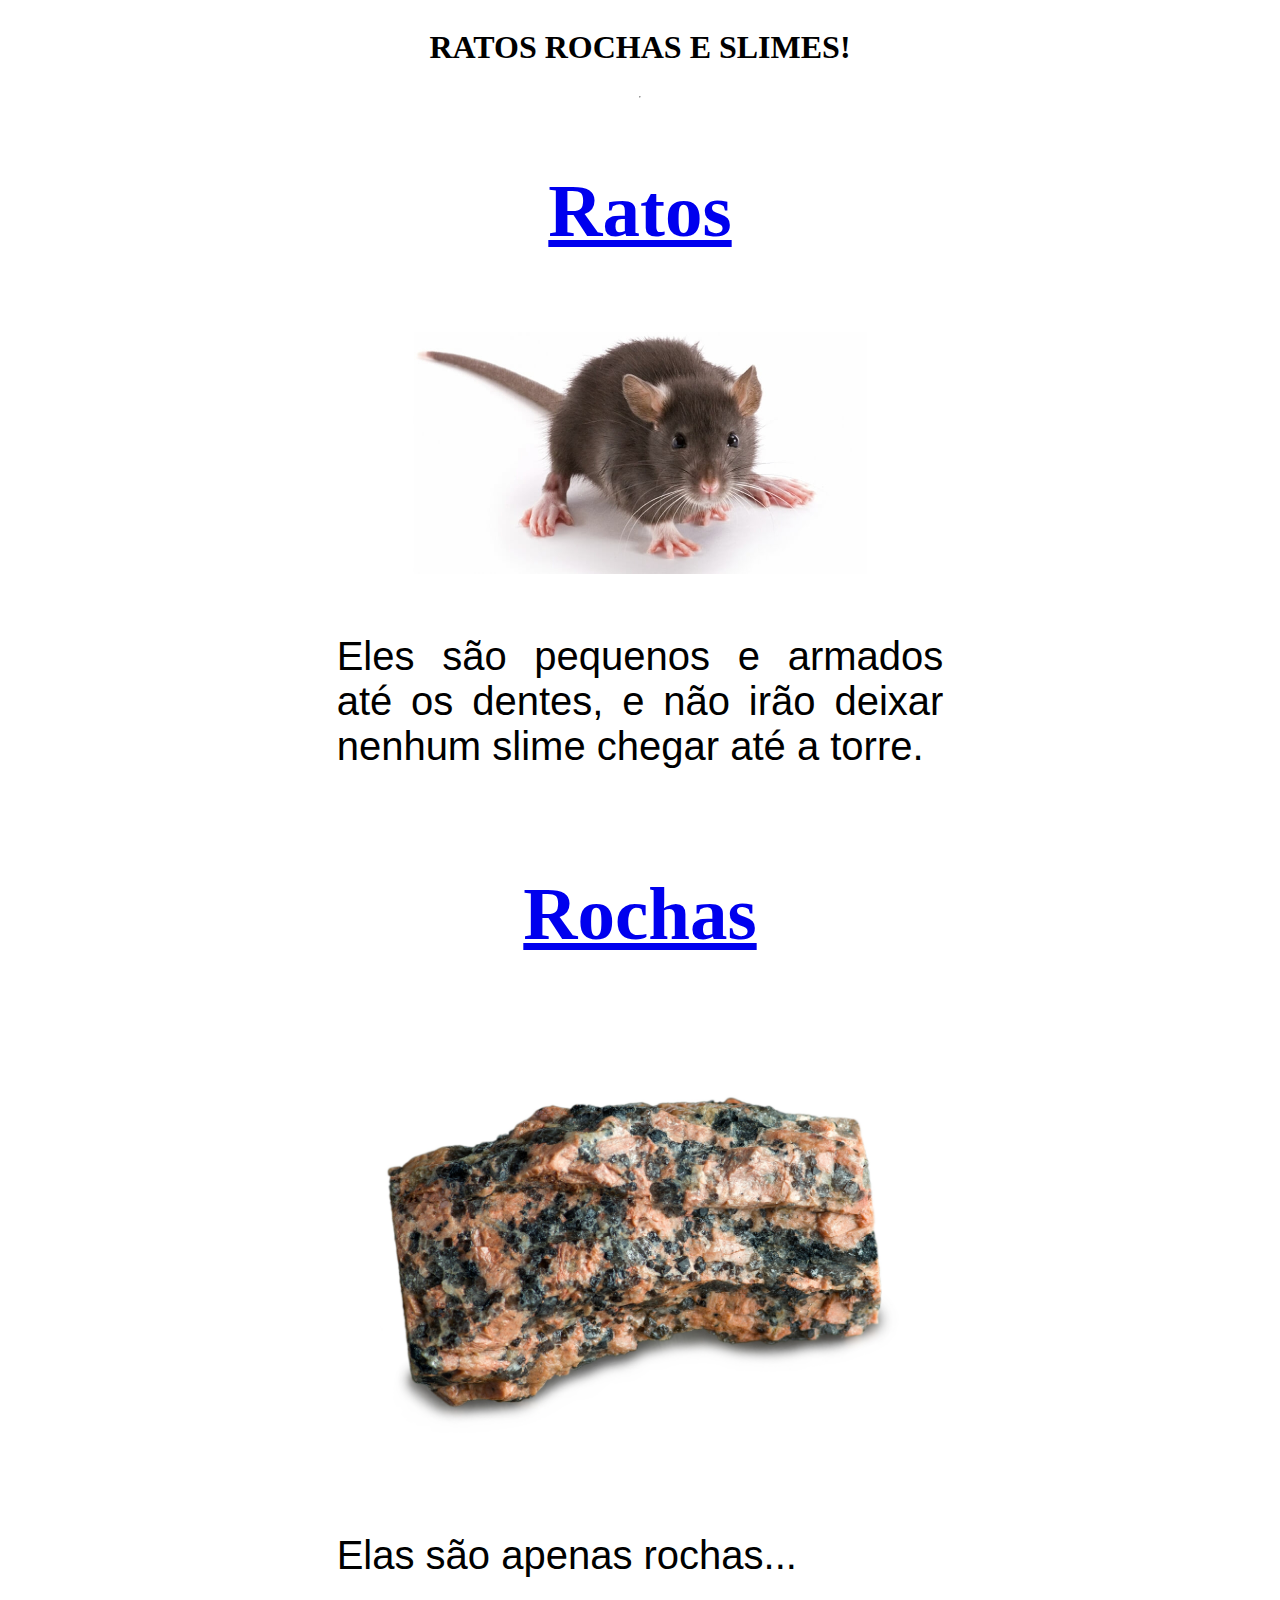
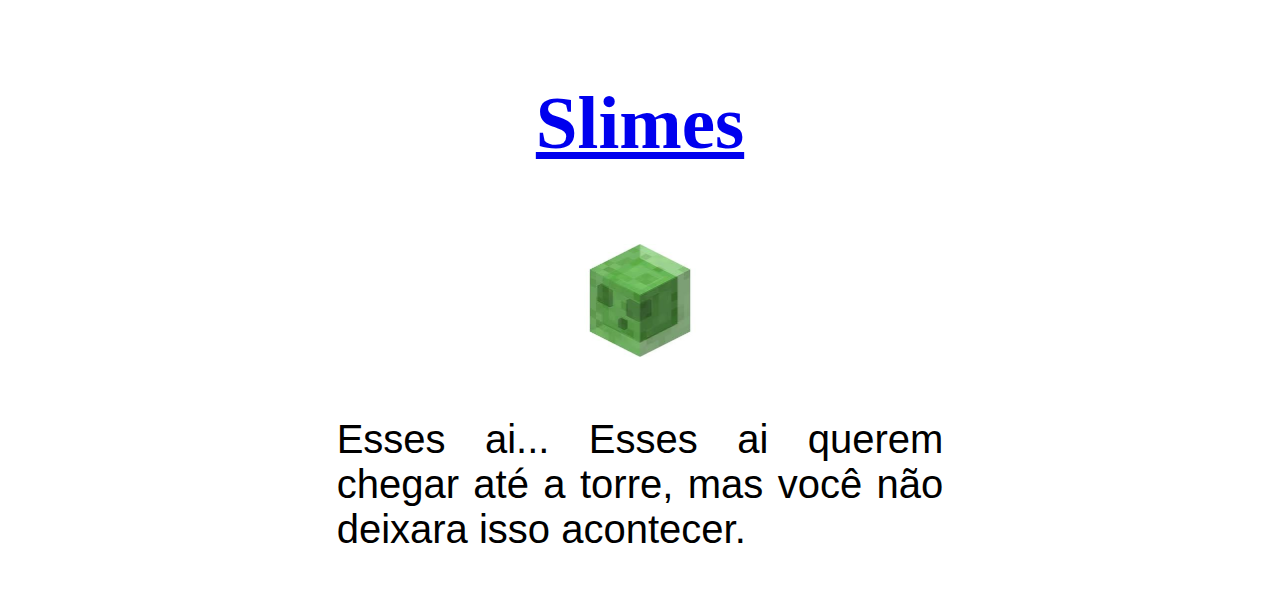
<file: index.html>
<!DOCTYPE html>
<html lang="pt-br">
<head>
    <meta charset="UTF-8">
    <meta name="viewport" content="width=device-width, initial-scale=1.0">
    <style>
        body{
    display: flex;
    flex-direction: column;
    align-items: center;
}
.subtitulo{
    font-family: cursive; 
    font-size: 75px;
    color: brown;
}
.texto{
    font-family: 'Gill Sans', 'Gill Sans MT', Calibri, 'Trebuchet MS', sans-serif;
    font-size: 40px;
    width: 48%;
    text-align: justify;
}
img{
    padding-left: 25%;
    width: 50%;
}
    </style>
    <title>!Rats Deep!</title>
</head>
<body>
    <h1>RATOS ROCHAS E SLIMES!</h1>
    <hr>
    <h2 class="subtitulo"><a href="./ratos.html">Ratos</a></h2>
    <figure>
        <img src="./_rato.jpg" alt="RATOS!">
    </figure>
    <p class="texto">Eles são pequenos e armados até os dentes, e não irão deixar nenhum slime chegar até a torre.</p>
    <h2 class="subtitulo"><a href="./rochas.html">Rochas</a></h2>
    <figure>
        <img src="./_rochas.jpg" alt="ROCHAS">
    </figure>  
    <p class="texto">Elas são apenas rochas...</p>
    <h2 class="subtitulo"><a href="./slimes.html">Slimes</a></h2>
    <figure>
        <img src="./_slime.jpg" alt="SLIMES">
    </figure>
    <p class="texto">Esses ai... Esses ai querem chegar até a torre, mas você não deixara isso acontecer.</p>
</body>
</html>
</file>
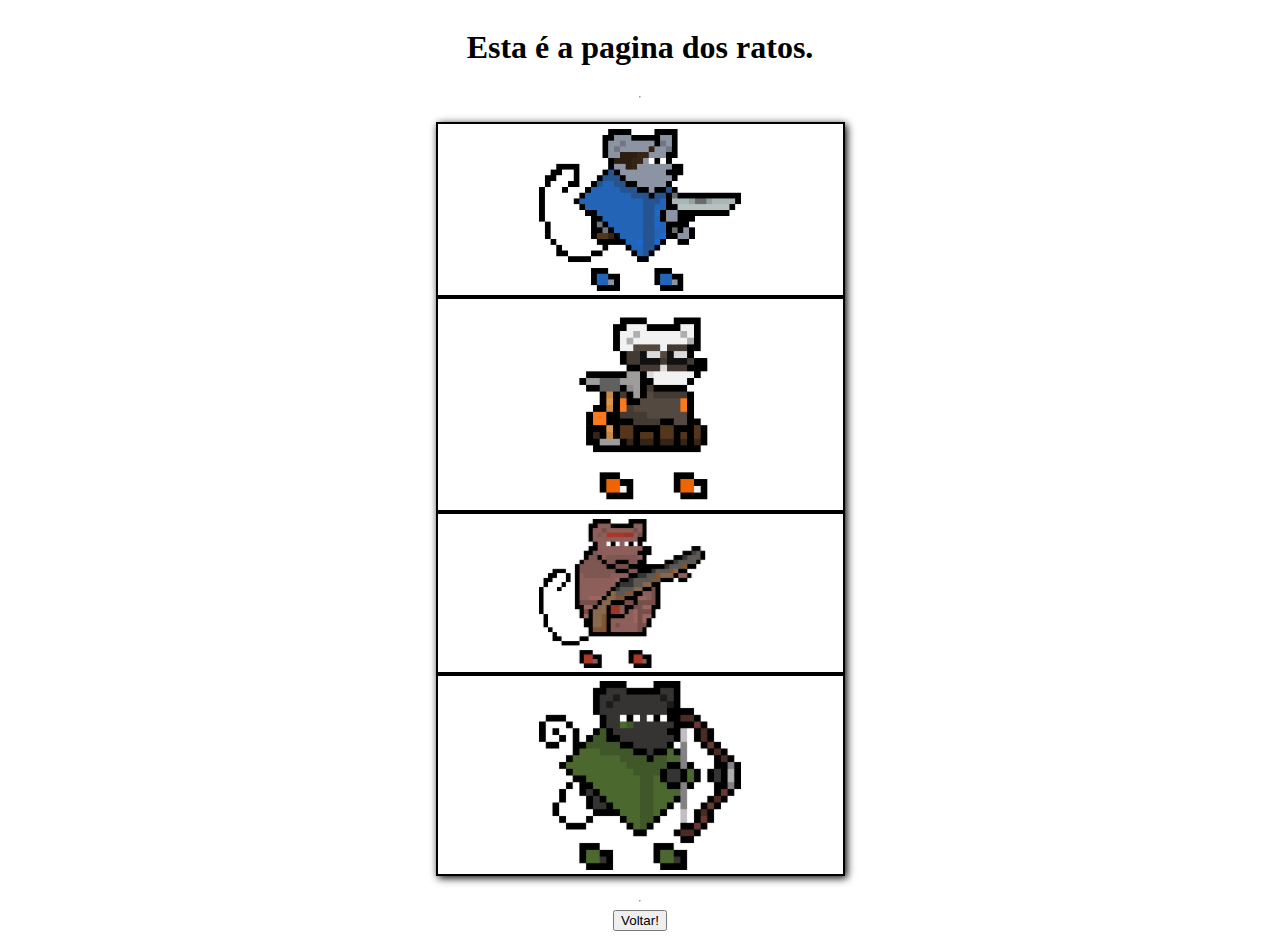
<file: ratos.html>
<!DOCTYPE html>
<html lang="pt-br">
<head>
    <meta charset="UTF-8">
    <meta name="viewport" content="width=device-width, initial-scale=1.0">
    <style>
        body{
    display: flex;
    flex-direction: column;
    align-items: center;
}
img{
    padding-left: 25%;;
    width: 50%;
}
.imgrato{
    position: relative;
    padding-top: 5px;
    box-sizing: content-box;
    border: solid 2px black;
}
figure{
    box-shadow: 2px 2px 8px black;
}
figcaption{
    opacity: 0;
    position: absolute;
    top: 0px;
    background-color: rgba(255, 255, 255, .8);
    color: black;
    width: 100%;
    height: 100%;
    padding: 5px;
    box-sizing: border-box;
}
figcaption:hover{
    opacity: 1;
}
    </style>
    <title>Ratos</title>
</head>
<body>
    <h1>Esta é a pagina dos ratos.</h1>
    <hr>
    <figure>
        <div class="imgrato">
            <img id="imgscout" src="./_scout.png" alt="Imagem do SCOUT">
            <figcaption><h2>SCOUT</h2><p>Este é foda! O melhor dos ratos.</p></figcaption>
        </div>
        <div class="imgrato">
            <img id="imgengi" src="./_engi.png" alt="Imagem do ENGI">
            <figcaption><h2>ENGI</h2><p>Esse aqui é bagulho de nerd.</p></figcaption>
        </div>
        <div class="imgrato">
            <img id="imgfat" src="./_fat.png" alt="Imagem do FAT">
            <figcaption><h2>FAT</h2><p>Bagulho de pussy, fat pussy.</p></figcaption>
        </div>
        <div class="imgrato" >
            <img id="imgarcher" src="./_archer.png" alt="Imagem do ARCHER">
            <figcaption><h2>ARCHER</h2><p>Mais pussy ainda, atira de longe piupiu...</p></figcaption>
        </div>
    </figure>
    <hr>
    <button onclick=redirect()>Voltar!</button>
    <script>
        function redirect(){
            window.location.href = "./index.html";
        }
    </script>
</body>
</html>
</file>
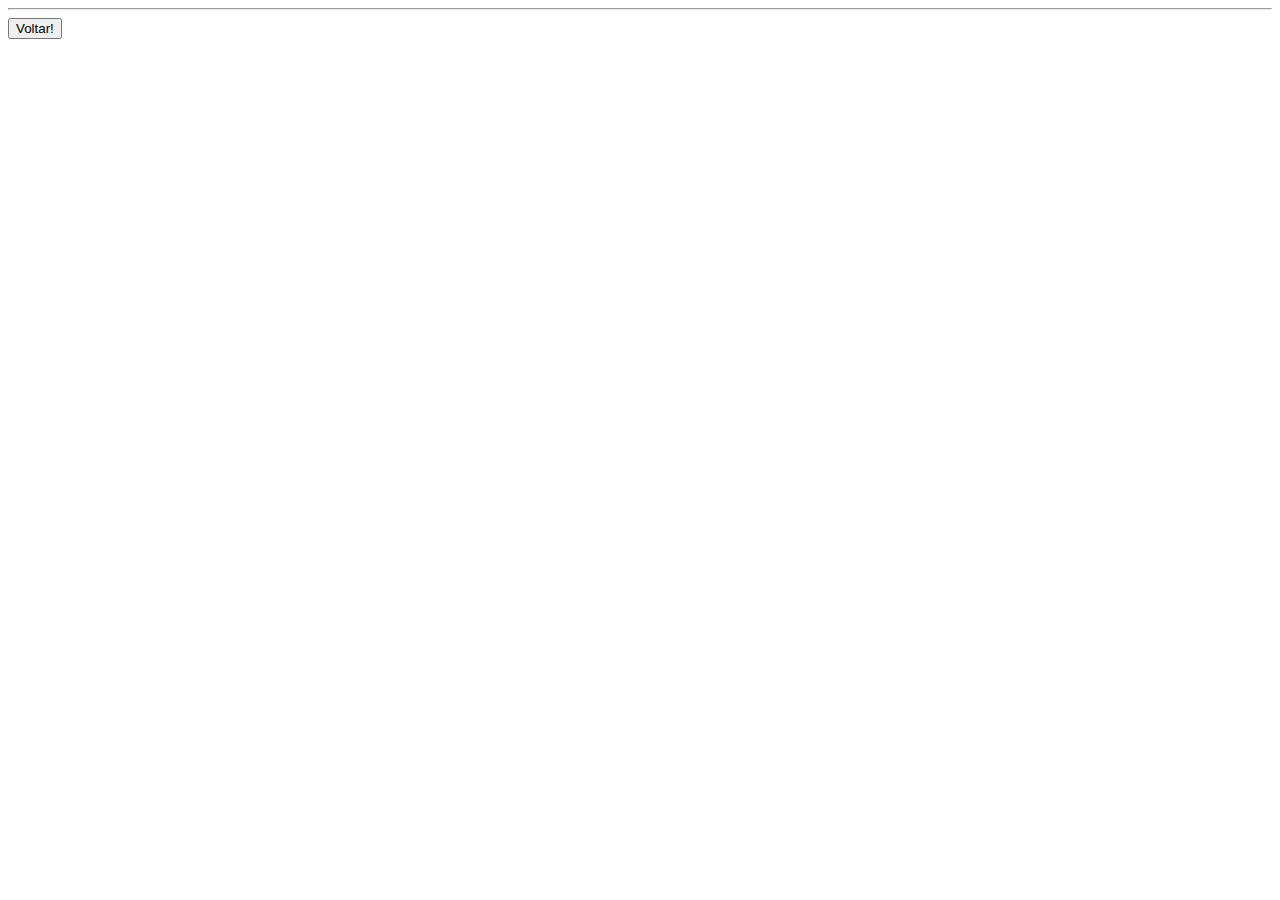
<file: rochas.html>
<!DOCTYPE html>
<html lang="pt-br">
<head>
    <meta charset="UTF-8">
    <meta name="viewport" content="width=device-width, initial-scale=1.0">
    <title>Rochas</title>
</head>
<body>
    <hr>
    <button onclick=redirect()>Voltar!</button>
    <script>
        function redirect(){
            window.location.href = "./index.html";
        }
    </script>
</body>
</html>
</file>
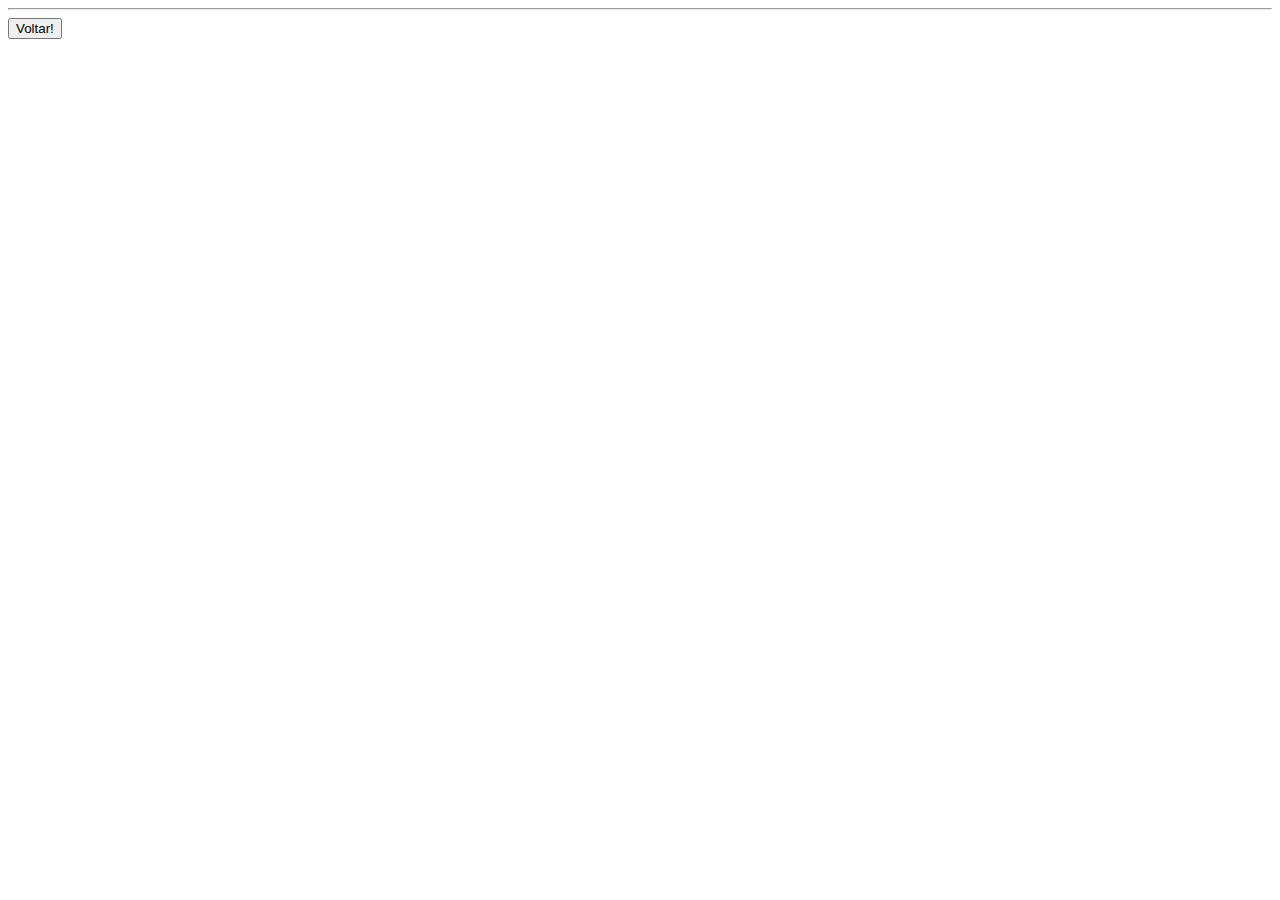
<file: slimes.html>
<!DOCTYPE html>
<html lang="pt-br">
<head>
    <meta charset="UTF-8">
    <meta name="viewport" content="width=device-width, initial-scale=1.0">
    <title>Slimes</title>
</head>
<body>
    <hr>
    <button onclick=redirect()>Voltar!</button>
    <script>
        function redirect(){
            window.location.href = "./index.html";
        }
    </script>
</body>
</html>
</file>
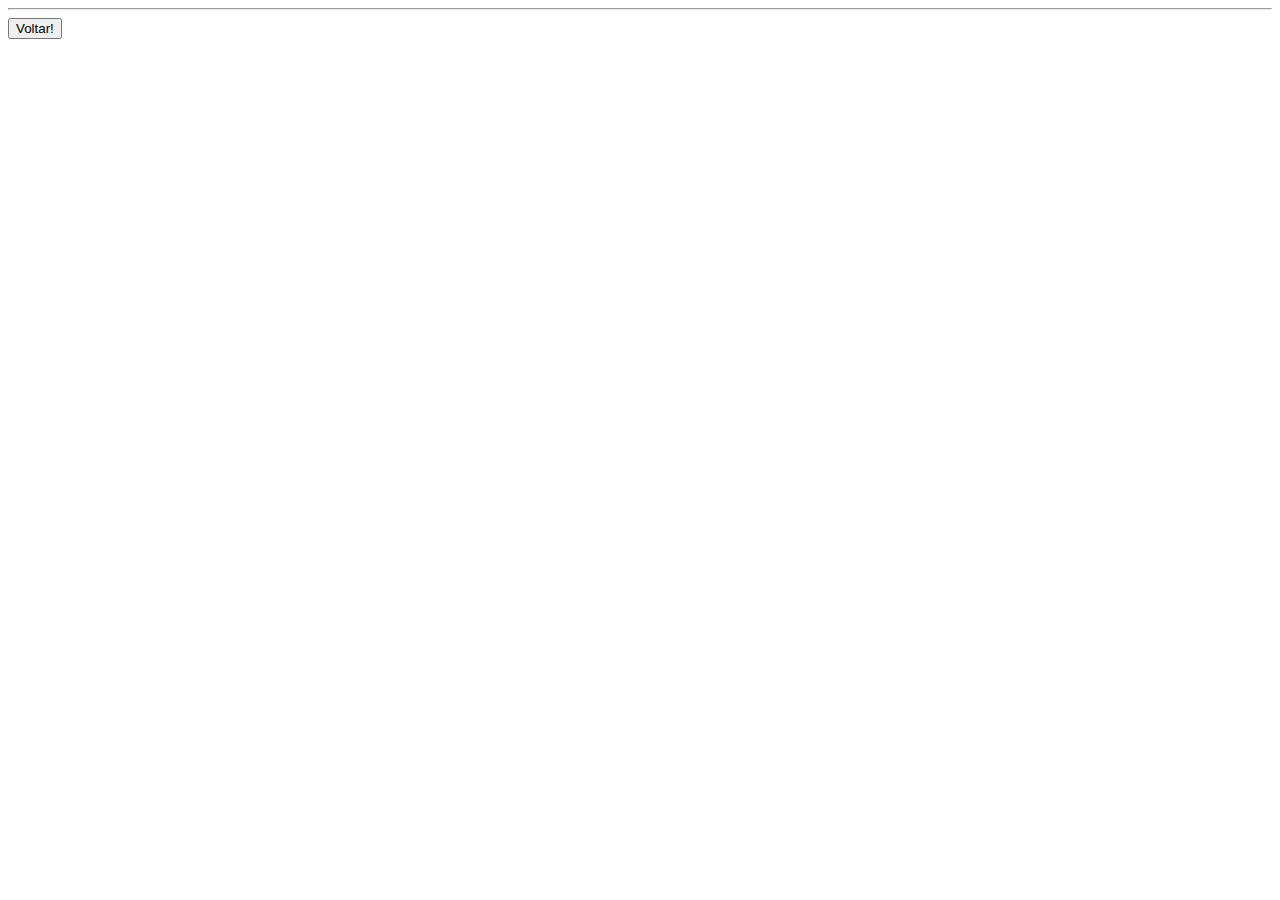
<file: src/rochas.html>
<!DOCTYPE html>
<html lang="pt-br">
<head>
    <meta charset="UTF-8">
    <meta name="viewport" content="width=device-width, initial-scale=1.0">
    <title>Rochas</title>
</head>
<body>
    <hr>
    <button onclick=redirect()>Voltar!</button>
    <script>
        function redirect(){
            window.location.href = "/src/index.html";
        }
    </script>
</body>
</html>
</file>
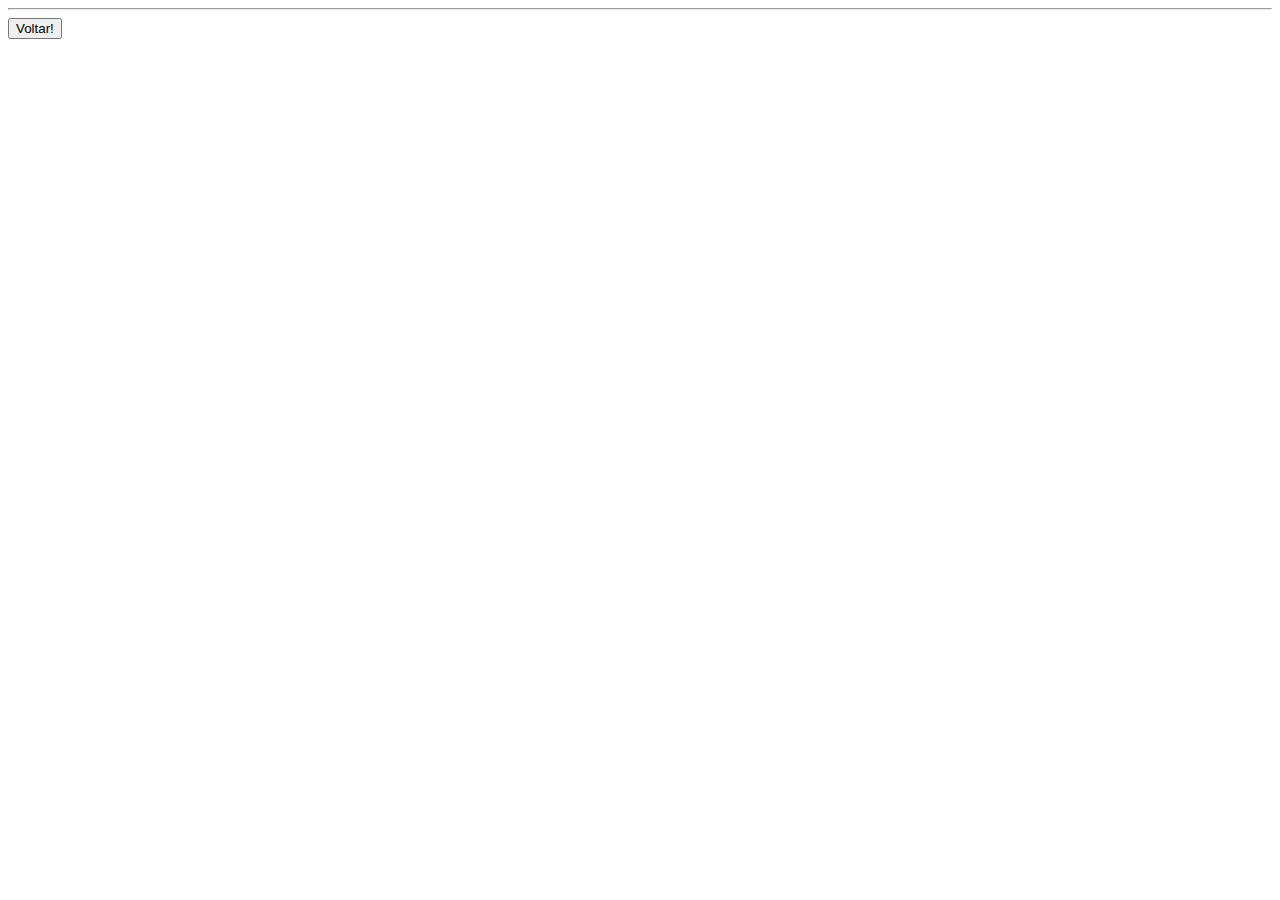
<file: src/slimes.html>
<!DOCTYPE html>
<html lang="pt-br">
<head>
    <meta charset="UTF-8">
    <meta name="viewport" content="width=device-width, initial-scale=1.0">
    <title>Slimes</title>
</head>
<body>
    <hr>
    <button onclick=redirect()>Voltar!</button>
    <script>
        function redirect(){
            window.location.href = "/src/index.html";
        }
    </script>
</body>
</html>
</file>
